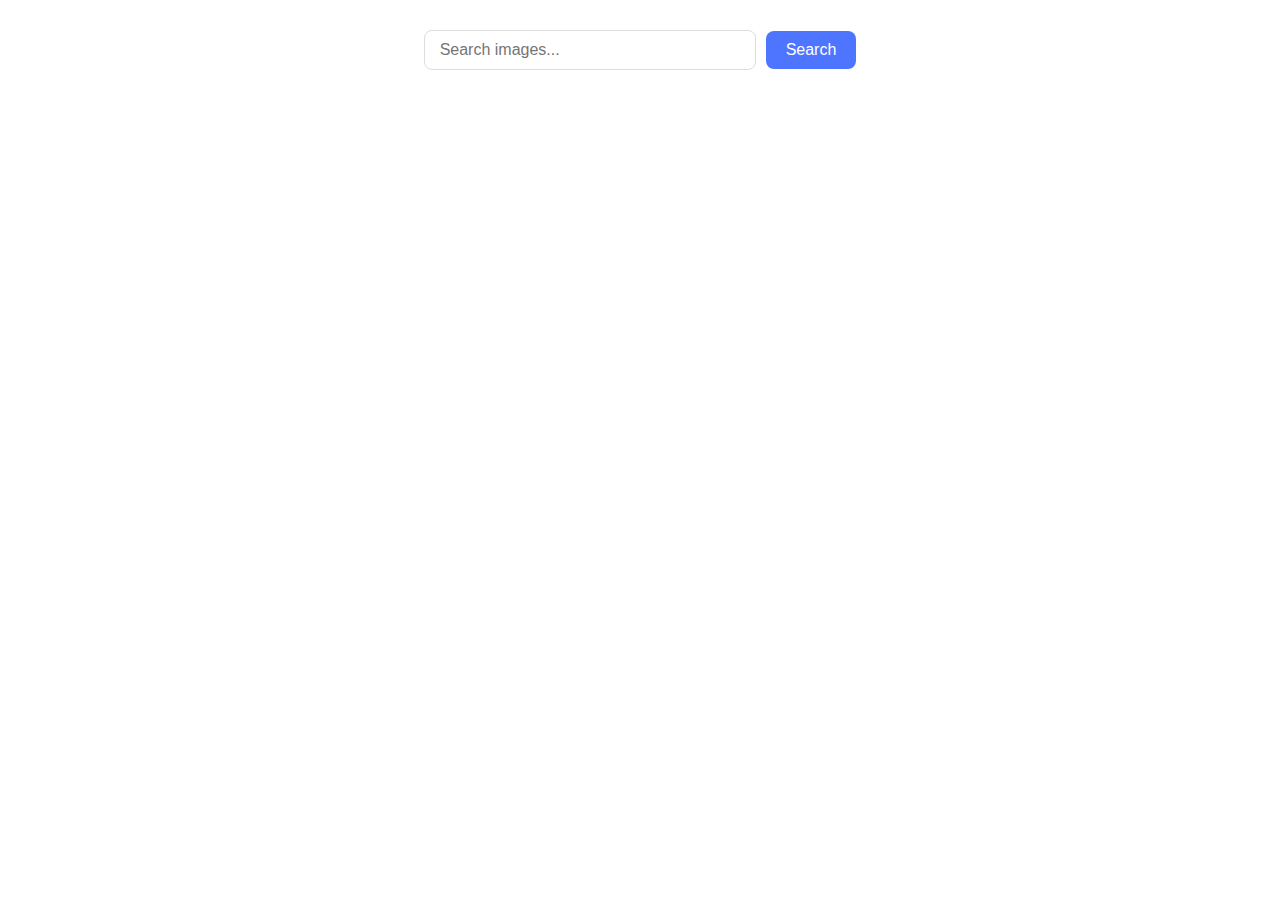
<file: src/index.html>
<!DOCTYPE html>
<html lang="en">
  <head>
    <meta charset="UTF-8" />
    <link rel="icon" type="image/svg+xml" href="/favicon.svg" />
    <meta name="viewport" content="width=device-width, initial-scale=1.0" />
    <title>Vanilla App Template</title>
    <link rel="stylesheet" href="./css/styles.css" />
  </head>
  <body>
    <header class="header">

    </header>
    

    <main>
      <form class="form">
        <label>
          <input type="text" name="search-text" placeholder="Search images..." >
        </label>
        <button type="submit">Search</button>
      </form>

      <span class="loader"></span>
  
    
      <ul class="gallery" id="gallery"></ul>
    </main>
    <script type="module" src="./main.js"></script>
  </body>
</html>
</file>
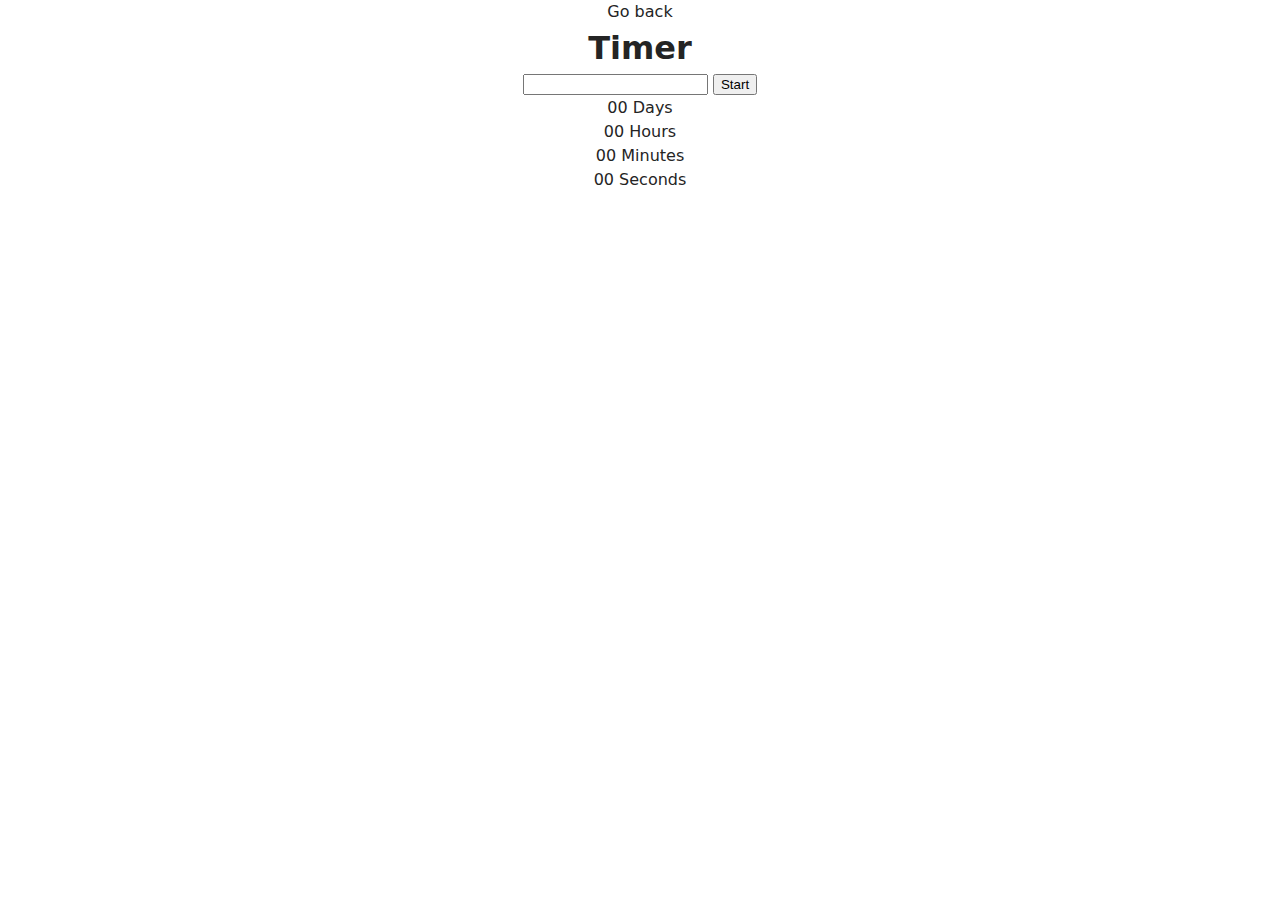
<file: src/1-timer.html>
<!DOCTYPE html>
<html lang="en">
  <head>
    <meta charset="UTF-8" />
    <meta http-equiv="X-UA-Compatible" content="IE=edge" />
    <meta name="viewport" content="width=device-width, initial-scale=1.0" />
    <title>Page 2</title>
    <link rel="stylesheet" href="./css/styles.css" />
  </head>
  <body>


    <main>
      <div class="container">
        <a class="back-link" href="./index.html">Go back</a>

        <h1 class="main-title">
        Timer
        </h1>
        <input type="text" id="datetime-picker" />
<button type="button" data-start>Start</button>

<div class="timer">
  <div class="field">
    <span class="value" data-days>00</span>
    <span class="label">Days</span>
  </div>
  <div class="field">
    <span class="value" data-hours>00</span>
    <span class="label">Hours</span>
  </div>
  <div class="field">
    <span class="value" data-minutes>00</span>
    <span class="label">Minutes</span>
  </div>
  <div class="field">
    <span class="value" data-seconds>00</span>
    <span class="label">Seconds</span>
  </div>
</div>
      </div>
    </main>

<script type="module" src="./js/1-timer.js"></script>
  </body>
</html>
</file>
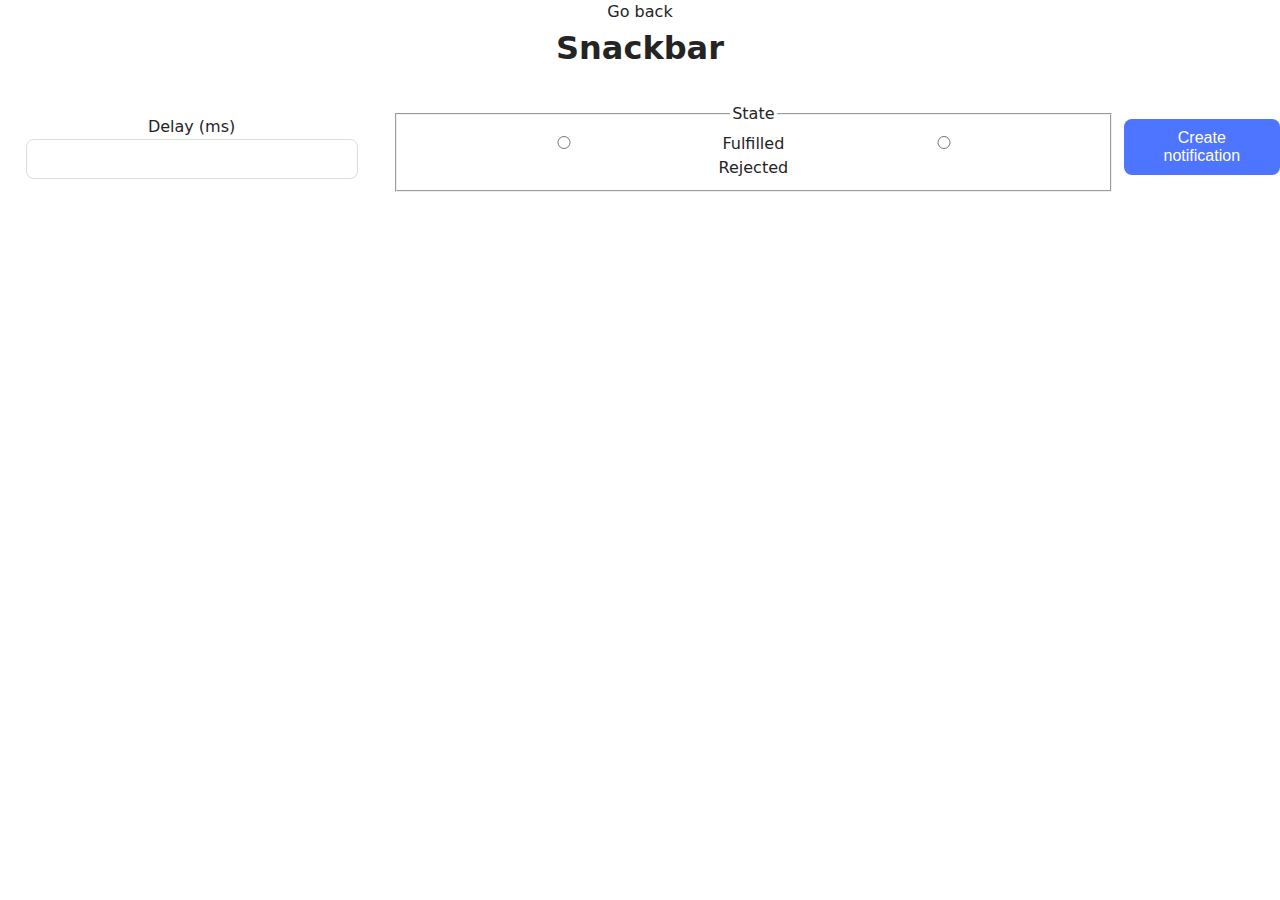
<file: src/2-snackbar.html>
<!DOCTYPE html>
<html lang="en">
  <head>
    <meta charset="UTF-8" />
    <meta http-equiv="X-UA-Compatible" content="IE=edge" />
    <meta name="viewport" content="width=device-width, initial-scale=1.0" />
    <title>Page 3</title>
    <link rel="stylesheet" href="./css/styles.css" />
  </head>
  <body>


    <main>
      <div class="container">
        <a class="back-link" href="./index.html">Go back</a>

        <h1 class="main-title">
        Snackbar
        </h1>
        <form class="form">
          <label>
            Delay (ms)
            <input type="number" name="delay" required />
          </label>
        
          <fieldset>
            <legend>State</legend>
            <label>
              <input type="radio" name="state" value="fulfilled" required />
              Fulfilled
            </label>
            <label>
              <input type="radio" name="state" value="rejected" required />
              Rejected
            </label>
          </fieldset>
        
          <button type="submit">Create notification</button>
        </form>
      </div>
    </main>

 <script type="module" src="./js/2-snackbar.js"></script>
  </body>
</html>
</file>
<file: src/css/styles.css>
/**
  |============================
  | include css partials with
  | default @import url()
  |============================
*/
/* Common styles */
@import url('./reset.css');
@import url('./base.css');
</file>
